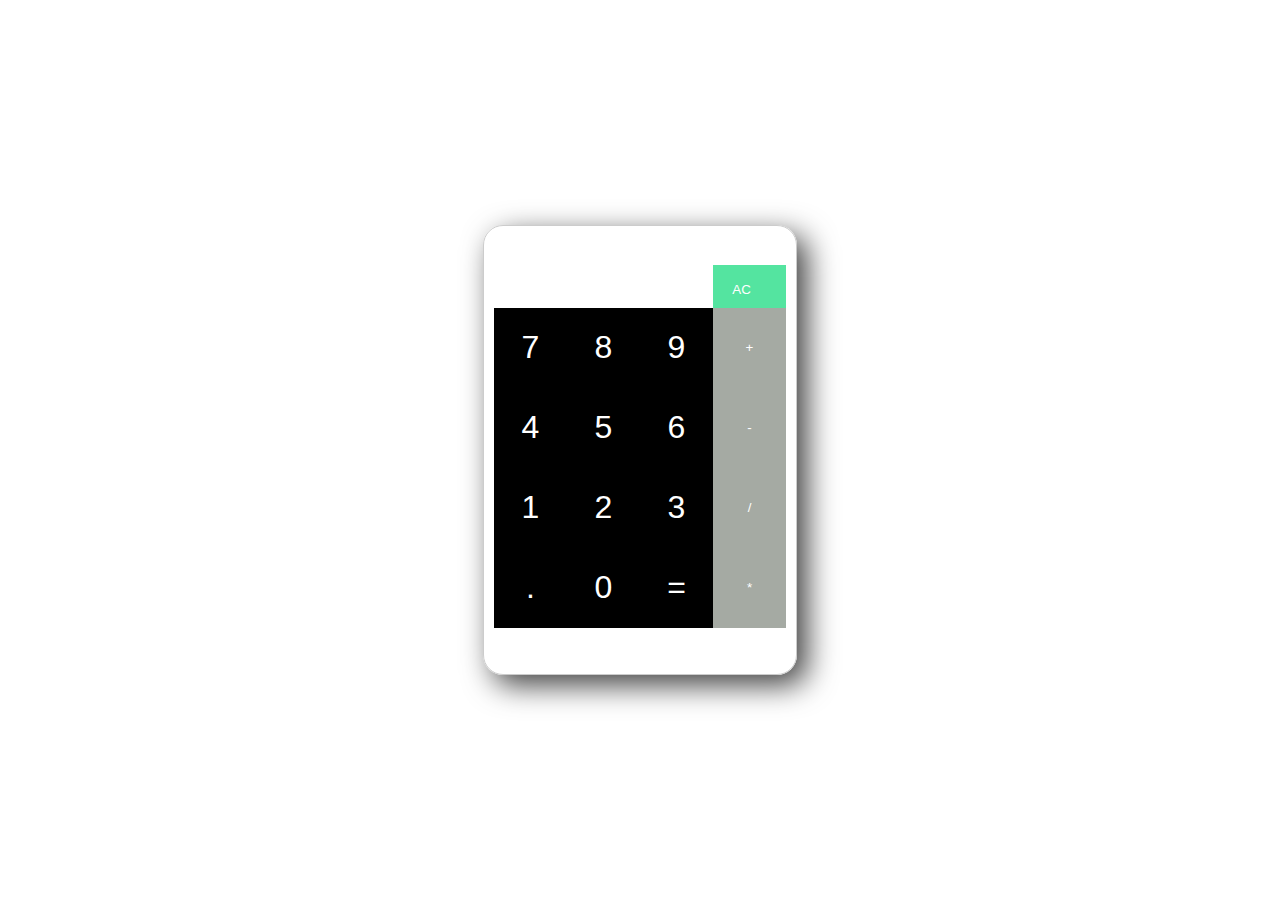
<file: HTML/Calculator App/index.html>
<!DOCTYPE html>

<html lang="en">
  <head>
    <meta charset="UTF-8" />

    <meta http-equiv="X-UA-Compatible" content="IE=edge" />

    <meta name="viewport" content="width=device-width, initial-scale=1.0" />

    <script src="script.js" type="text/javascript"></script>

    <link rel="stylesheet" href="style.css" />

    <title>Calculator</title>
  </head>
  <body>

   

    <div class="container">

    <br>

    <table class="table">

        <tr>

            <td colspan="3"><input type='text' id='result' class ='screen' style="text-align: left;"></td>

            <td>

                <input type='button' value = 'AC' onclick="clearScreen()" class="clear"/>

            </td>

        </tr>

    </table>

    <div class="keys">

    <input type="button" value="7" class="button" onClick="display('7')"></input>

    <input type="button" value="8" class="button " onClick="display('8')"></input>

    <input type="button" value="9" class="button" onClick="display('9')"></input>
    <input type="button" value="+" class="operator" onClick="display('+')"></input>
    

    <input type="button" value="4" class="button" onClick="display('4')"></input>

    <input type="button" value="5" class="button" onClick="display('5')"></input>

    <input type="button" value="6" class="button" onClick="display('6')"></input>
    <input type="button" value="-" class="operator" onClick="display('-')"></input>
   

    <input type="button" value="1" class="button" onClick="display('1')"></input>

    <input type="button" value="2" class="button" onClick="display('2')"></input>

    <input type="button" value="3" class="button" onClick="display('3')"></input>
    <input type="button" value="/" class="operator" onClick="display('/')"></input>
   

  

    <input type="button" value="." class="button" onClick="display('.')"></input>
    <input type="button" value="0" class="button" onClick="display('0')"></input>

    <input type="button" value= "=" class="button equal-sign" onClick="solve()"></input>
    <input type="button" value="*" class="operator" onClick="display('*')"></input>
   

</div> 

</div>

</body>
</html>
</file>
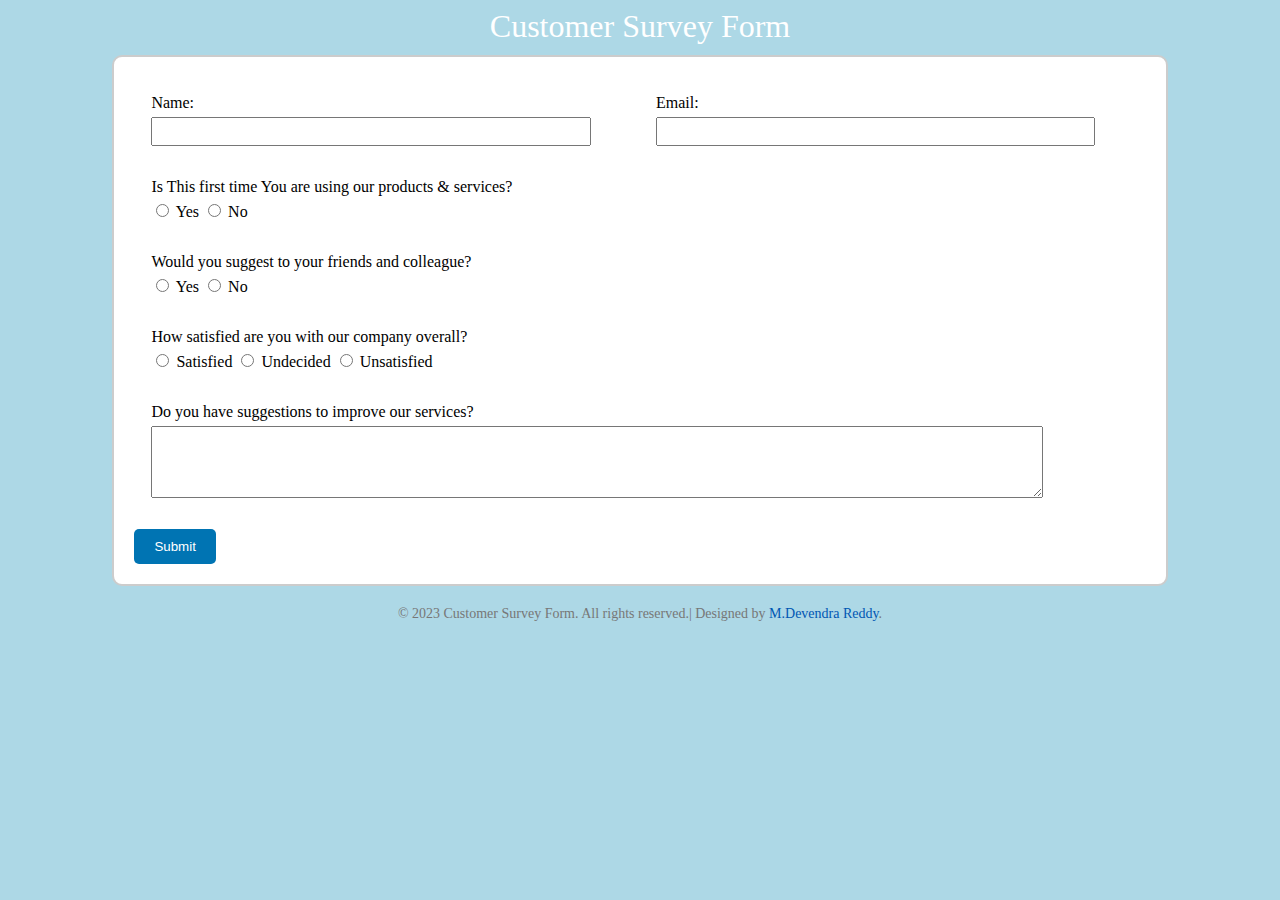
<file: HTML/CustomerSupportForm/index.html>
<!DOCTYPE html>
<html lang="en">
  <head>
    <meta charset="UTF-8" />
    <meta name="viewport" content="width=device-width, initial-scale=1.0" />
    <title>Customer Survey Form</title>
    <link rel="stylesheet" href="style.css" />
  </head>
  <header>Customer Survey Form</header>
  <body>
    <div class="container">
      <form id="survey-form" onsubmit="submitForm(); return false;">
        <table>
          <tr>
            <td>
              <label for="name">Name:</label>
              <input type="text" id="name" name="name" required />
            </td>
            <td>
              <label for="email">Email:</label>
              <input type="email" id="email" name="email" required />
            </td>
          </tr>

          <tr>
            <td colspan="2">
              <label for="q1"
                >Is This first time You are using our products &
                services?</label
              >
              <input type="radio" id="q1-yes" name="q1" value="Yes" />
              <label for="q1-yes">Yes</label>
              <input type="radio" id="q1-no" name="q1" value="No" />
              <label for="q1-no">No</label>
            </td>
          </tr>

          <tr>
            <td colspan="2">
              <label for="q2"
                >Would you suggest to your friends and colleague?</label
              >
              <input type="radio" id="q2-yes" name="q2" value="Yes" />
              <label for="q2-yes">Yes</label>
              <input type="radio" id="q2-no" name="q2" value="No" />
              <label for="q2-no">No</label>
            </td>
          </tr>

          <tr>
            <td colspan="2">
              <label for="q3"
                >How satisfied are you with our company overall?</label
              >
              <input
                type="radio"
                id="q3-satisfied"
                name="q3"
                value="Satisfied"
              />
              <label for="q3-satisfied">Satisfied</label>
              <input
                type="radio"
                id="q3-undecided"
                name="q3"
                value="Undecided"
              />
              <label for="q3-undecided">Undecided</label>
              <input
                type="radio"
                id="q3-unsatisfied"
                name="q3"
                value="Unsatisfied"
              />
              <label for="q3-unsatisfied">Unsatisfied</label>
            </td>
          </tr>

          <tr>
            <td colspan="2">
              <label for="q4"
                >Do you have suggestions to improve our services?</label
              >
              <textarea
                id="additional-comments"
                name="additional-comments"
                rows="4"
              ></textarea>
            </td>
          </tr>
        </table>
        <button type="submit">Submit</button>
      </form>
    </div>

    <div id="popup" class="popup">
      <div class="popup-content">
        <span class="close" onclick="closePopup()">&times;</span>
        <div id="popup-message" class="popup-message"></div>
      </div>
    </div>

    <script src="script.js"></script>
  </body>
  <div class="copyright-text">
    &copy; 2023 Customer Survey Form. All rights reserved.| Designed by
    <span class="designer"> M.Devendra Reddy</span>.
  </div>
</html>
</file>
<file: HTML/Calculator App/style.css>
.container {
  border: 1px solid #cccccc;
  box-shadow: 10px 10px 30px 0px rgba(0, 0, 0, 0.75);
  border-radius: 20px;
  position: absolute;
  top: 50%;
  left: 50%;
  transform: translate(-50%, -50%);
  width: 312px;
  height: 448px;
}
table {
  margin: 0;
  padding: 0;
  border-collapse: collapse;
}
td {
  padding: 0;
}
.keys {
  display: grid;
  grid-template-columns: repeat(4, 1fr);
  grid-template-rows: repeat(5, 1fr);
  grid-gap: 0;

  padding: 10px;

  margin: auto;
}

.button {
  height: 80px;

  padding: 5px;

  background-color: #000000;

  border: none;

  font-size: 2rem;

  color: #fff;

  margin: 0;
  text-align: center;
}

.button:hover {
  background-color: #eaeaea;
}

.operator {
  color: #fff;
  border-width: 0px;
  background-color: #a5aaa3;
}

.clear {
  background-color: #54e4a0;
  height: 100%;
  border: none;
  width: 200%;
  padding: 87%;
  padding-left: 105%;
  padding-right: 288%;
  text-align: center;
  color: #fff;
  margin-left: -349%;
  margin-top: 116%;
  margin-bottom: -80%;
}

.equal-sign {
  background-color: #000000;

  color: #ffffff;
  border: none;
}

.screen {
  justify-content: left;
  padding-top: 10%;
  color: black;

  font-size: x-large;

  width: 79%;
  padding-left: 10%;
  height: 21px;
  border: none;
  cursor: default;

  text-align: left;
}
</file>
<file: HTML/CustomerSupportForm/style.css>
body {
  background-color: lightblue;
}
header {
  text-align: center;
  font-size: xx-large;
  padding-bottom: 10px;
  color: rgb(255, 255, 255);
  border-radius: 0.2%;
  text-shadow: #777;
}
.container {
  background-color: white;
  padding: 20px;
  border: 2px solid #ccc;
  border-radius: 10px;
  width: 80%;
  margin: 0 auto;
}
.copyright-text {
  text-align: center;
  margin: 20px 0;
  font-size: 14px;
  color: #777;
}

table {
  width: 100%;
}
table td {
  padding: 15px;
}
.designer {
  color: #0056b3;
}
label {
  display: block;
  margin-bottom: 5px;
}

input[type="text"],
input[type="email"],
textarea {
  width: 90%;
  padding: 5px;
  margin: 0px;
}

button {
  background-color: #0074b3;
  color: white;
  padding: 10px 20px;
  border: none;
  border-radius: 5px;
  cursor: pointer;
  margin-top: 10px;
}

.popup {
  display: none;
  position: fixed;
  z-index: 1;
  left: 0;
  top: 0;
  width: 100%;
  height: 100%;
  overflow: auto;
  background-color: rgba(0, 0, 0, 0.7);
}

.popup-content {
  position: relative;
  background-color: #f4f4f4;
  margin: 100px auto;
  padding: 20px;
  border-radius: 5px;
  text-align: center;
}

.close {
  position: absolute;
  top: 10px;
  right: 10px;
  font-size: 24px;
  cursor: pointer;
}

.popup-message {
  margin-top: 20px;
}

input[type="radio"] + label {
  display: contents;
  margin-right: 10px;
  padding: 5px;
  background-color: #f0f0f0;
  border: 1px solid #ccc;
  border-radius: 4px;
  cursor: pointer;
}
</file>
